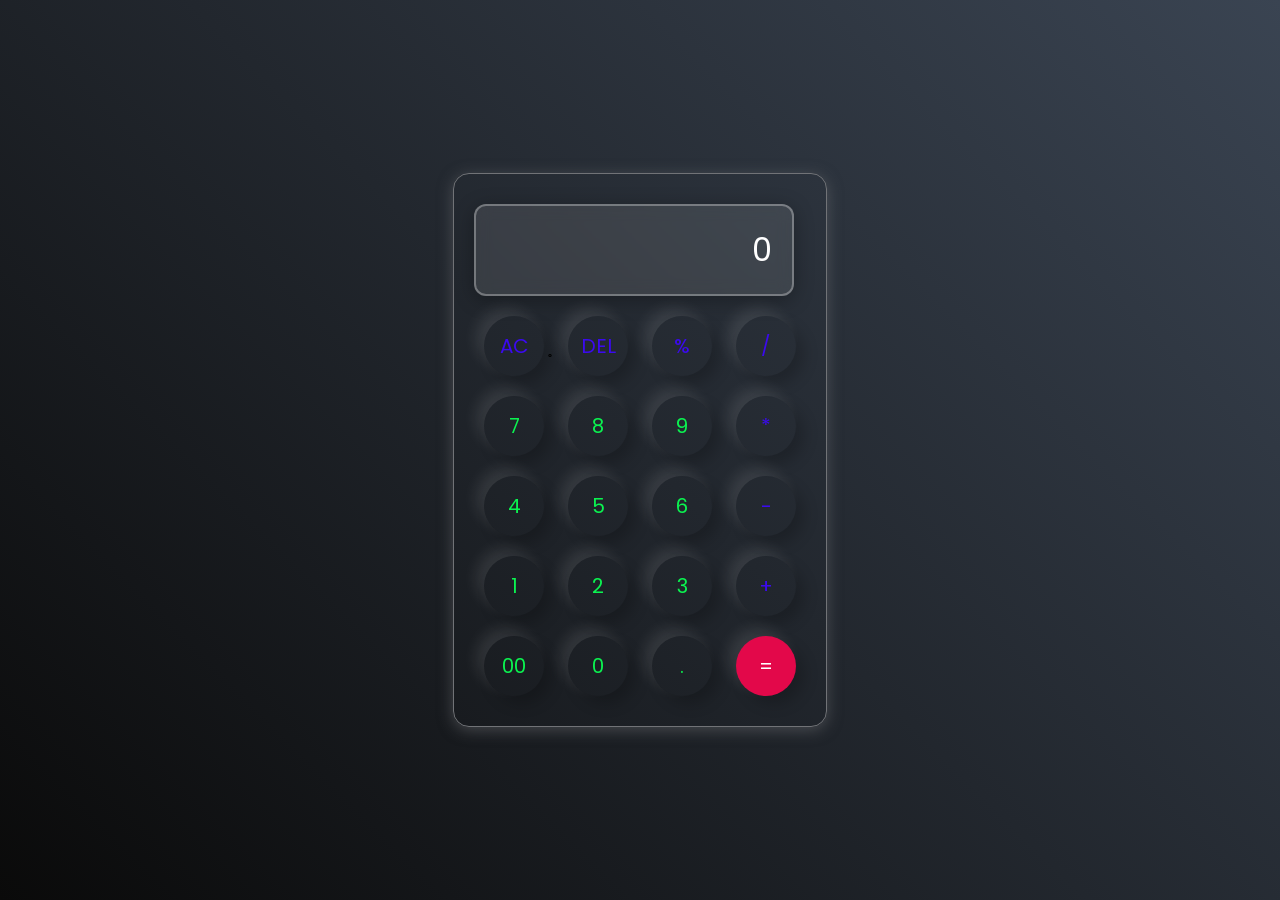
<file: index.html>
<!DOCTYPE html>
<html lang="en">
  <head>
    <meta charset="UTF-8" />
    <meta http-equiv="X-UA-Compatible" content="IE=edge" />
    <meta name="viewport" content="width=device-width, initial-scale=1.0" />
    <link rel="stylesheet" href="style.css" />
    <title>Calculator - By Rupesh </title>
  </head>
  <body>
    <div class="container">
      <div class="calculator">
        <input type="text" id="inputBox" placeholder="0"/>
        <div>
          <button class="button operator">AC</button>̥
          <button class="button operator">DEL</button>
          <button class="button operator">%</button>
          <button class="button operator">/</button>
        </div>
        <div>
          <button class="button">7</button>
          <button class="button">8</button>
          <button class="button">9</button>
          <button class="button operator">*</button>
        </div>
        <div>
          <button class="button">4</button>
          <button class="button">5</button>
          <button class="button">6</button>
          <button class="button operator">-</button>
        </div>
        <div>
          <button class="button">1</button>
          <button class="button">2</button>
          <button class="button">3</button>
          <button class="button operator">+</button>
        </div>

        <div>
          <button class="button">00</button>
          <button class="button">0</button>
          <button class="button">.</button>
          <button class="button equalBtn">=</button>
        </div>
      </div>
    </div>

    <script src="script.js"></script>
  </body>
</html>
</file>
<file: style.css>
@import url("https://fonts.googleapis.com/css2?family=Poppins:wght@500&display=swap");

* {
  margin: 0;
  padding: 0;
  box-sizing: border-box;
  font-family: "Poppins", sans-serif;
}

body {
  width: 100%;
  height: 100vh;
  display: flex;
  justify-content: center;
  align-items: center;
  background: linear-gradient(45deg, #0a0a0a, #3a4452);
}

.calculator {
  border: 1px solid #717377;
  padding: 20px;
  border-radius: 16px;
  background: transparent;
  box-shadow: 0px 3px 15px rgba(113, 115, 119, 0.5);
}

/* ✅ Visible input box */
input {
  width: 320px;
  border: 2px solid rgba(255, 255, 255, 0.3);
  padding: 20px;
  margin: 10px 0;
  background: rgba(255, 255, 255, 0.1);
  backdrop-filter: blur(8px);
  box-shadow: 0px 4px 20px rgba(0, 0, 0, 0.3);
  font-size: 32px;
  text-align: right;
  color: #ffffff;
  border-radius: 12px;
  outline: none;
}

input::placeholder {
  color: #ffffff;
}

button {
  border: 5px;
  width: 60px;
  height: 60px;
  margin: 10px;
  border-radius: 50%;
  background: transparent;
  color: #0bf350;
  font-size: 20px;
  box-shadow: -8px -8px 15px rgb(255, 255, 255, 0.1),
    8px 8px 15px rgba(0, 0, 0, 0.2);
  cursor: pointer;
  transition: all 0.2s ease;
}

button:hover {
  transform: scale(1.05);
}

.equalBtn {
  background-color: #e3084a;
  color: white;
}

.operator {
  color: #3b0aee;
}
</file>
